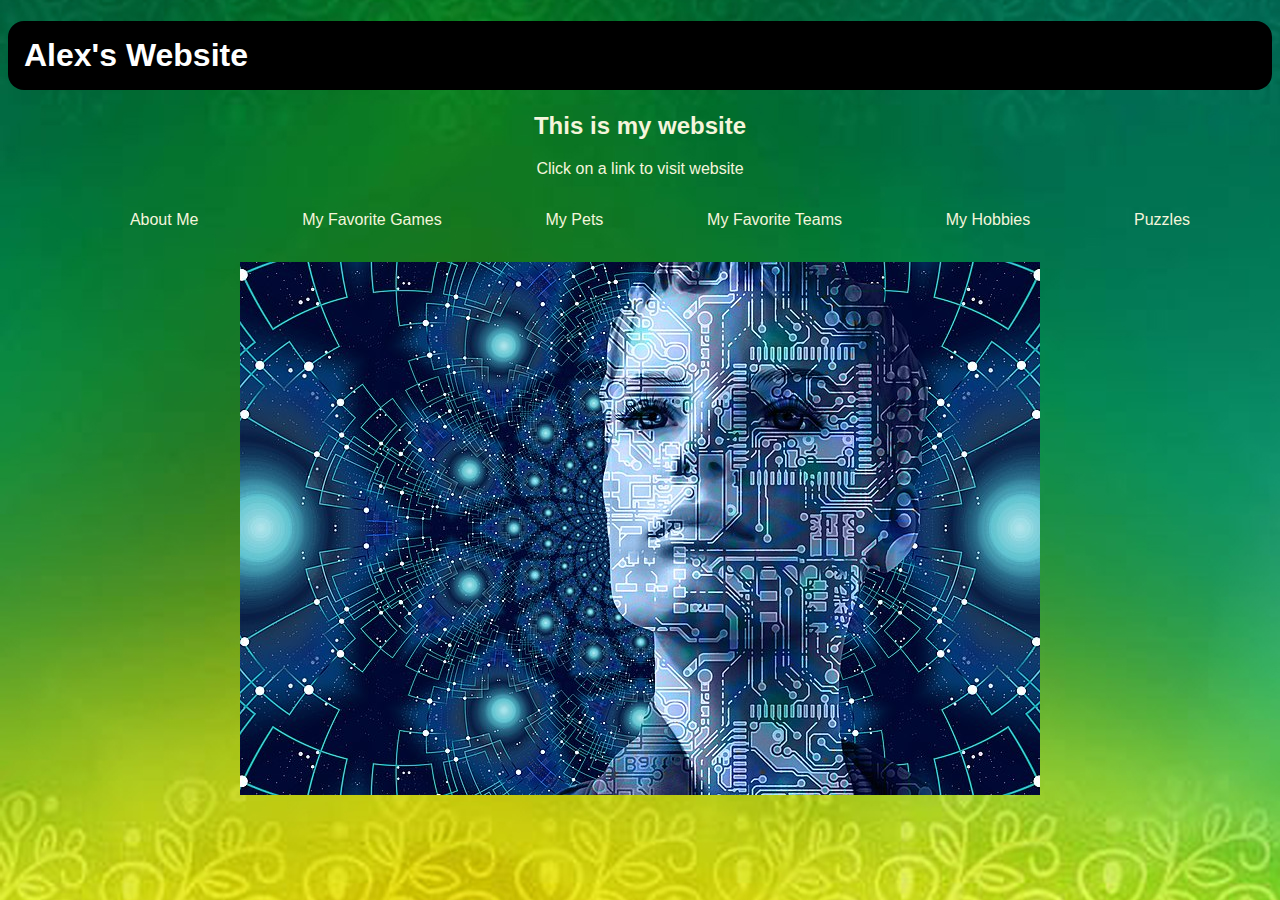
<file: index.html>
<!DOCTYPE html>
<html lang="en">

<head>
    <meta charset="UTF-8">
    <meta http-equiv="X-UA-Compatible" content="IE=edge">
    <meta name="viewport" content="width=device-width, initial-scale=1.0">
    <link rel="stylesheet" href="css/home.css">
    <title>Home</title>
</head>

<body>
    <h1>Alex's Website</h1>
    <h2>This is my website</h2>
    <p>Click on a link to visit website</p>
    <ul class="menu">
        <li><a href="about-me.html">About Me</a></li>
        <li><a href="games.html">My Favorite Games</a></li>
        <li><a href="my-pets.html">My Pets</a></li>
        <li><a href="teams.html">My Favorite Teams</a></li>
        <li><a href="hobbies.html">My Hobbies</a></li>
        <li><a href="puzzles.html">Puzzles</a></li>
    </ul>
    <img src="images/Digital_Rhetoric.jpg" alt="Digital image">
</body>

</html>
</file>
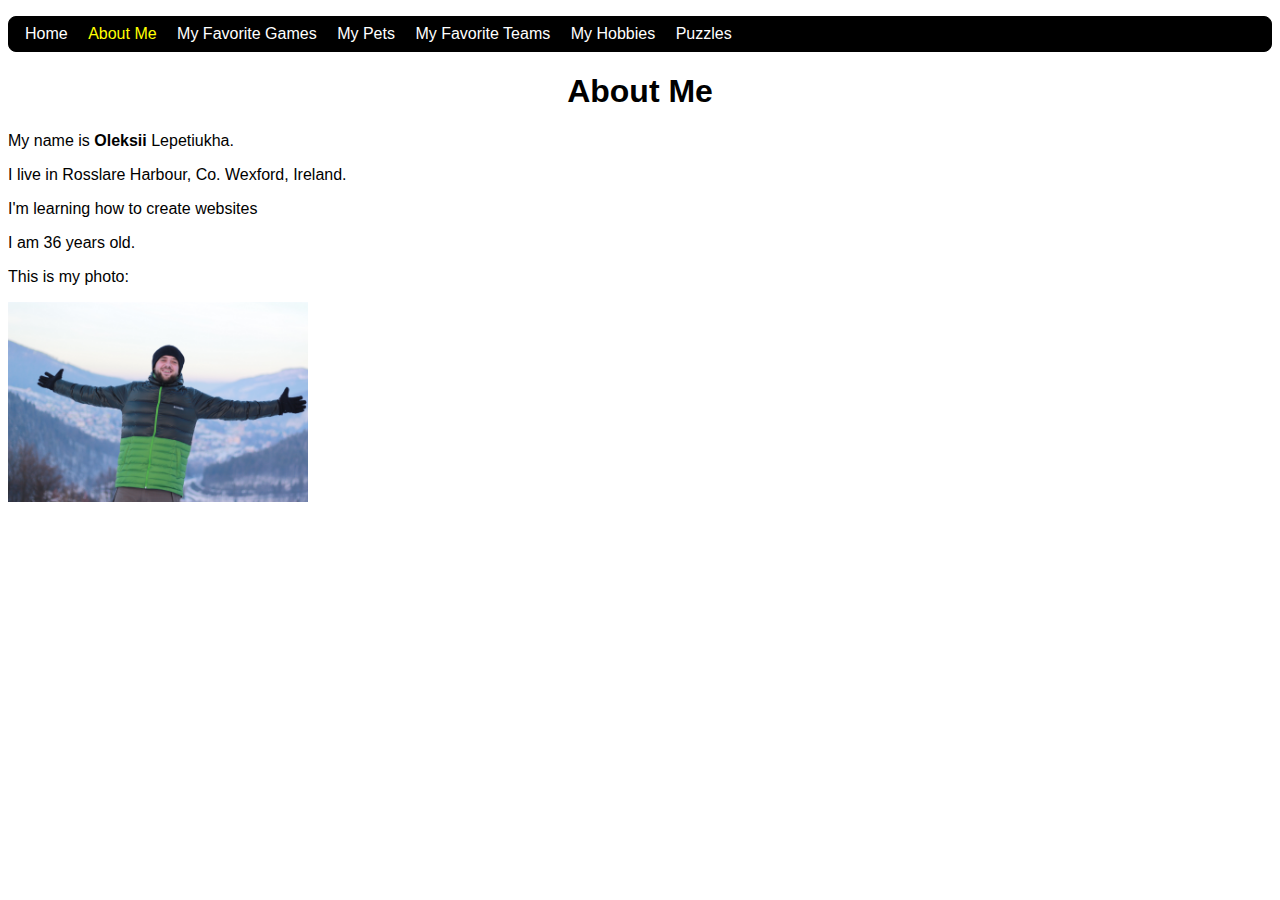
<file: about-me.html>
<!DOCTYPE html>
<html>
	<head>
	<title>About Me</title>
	<link type="text/css" rel="stylesheet" href="css/simple.css"/>
	<meta charset="utf-8"/>
	</head>
	<body>
		<ul class="menu">
			<li><a href="index.html">Home</a></li>
			<li class="selected">About Me</li>
			<li><a href="games.html">My Favorite Games</a></li>
			<li><a href="my-pets.html">My Pets</a></li>
			<li><a href="teams.html">My Favorite Teams</a></li>
			<li><a href="hobbies.html">My Hobbies</a></li>
			<li><a href="puzzles.html">Puzzles</a></li>
		</ul>
		<h1>About Me</h1>
		<p>My name is <strong>Oleksii</strong> Lepetiukha.</p>
		<p>I live in Rosslare Harbour, Co. Wexford, Ireland.</p>
		<p>I'm learning how to create websites</p>
		<p>I am 36 years old.</p>
		<p>This is my photo:</p>
		<p><img src="images/photo.JPG" alt="Avtor Photo" width="300px"/></p>
	</body>
</html>
</file>
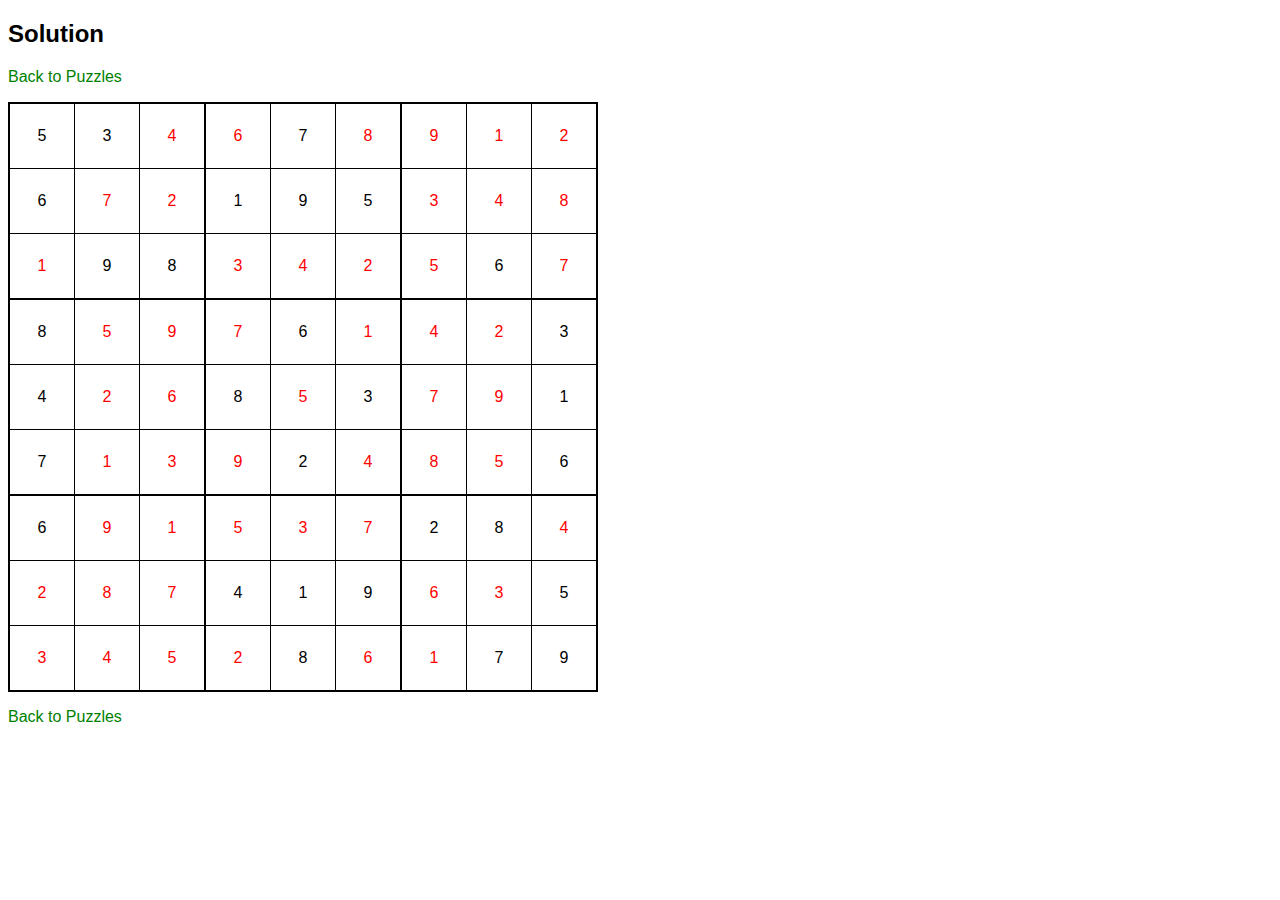
<file: answer.html>
<!DOCTYPE html>
<html lang="en">

<head>
    <meta charset="UTF-8">
    <meta http-equiv="X-UA-Compatible" content="IE=edge">
    <meta name="viewport" content="width=device-width, initial-scale=1.0">
    <link rel="stylesheet" href="css/simple.css">
    <title>Sudoku Answer</title>
</head>

<body>
    <h2>Solution</h2>
    <p class="back"><a href="puzzles.html">Back to Puzzles</a></p>
    <table class="sudoku">
        <tr>
            <td>5</td>
            <td>3</td>
            <td class="answer">4</td>
            <td class="border-thick-left answer">6</td>
            <td>7</td>
            <td class="answer">8</td>
            <td class="border-thick-left answer">9</td>
            <td class="answer">1</td>
            <td class="answer">2</td>
        </tr>
        <tr>
            <td>6</td>
            <td class="answer">7</td>
            <td class="answer">2</td>
            <td class="border-thick-left">1</td>
            <td>9</td>
            <td>5</td>
            <td class="border-thick-left answer">3</td>
            <td class="answer">4</td>
            <td class="answer">8</td>
        </tr>
        <tr>
            <td class="answer">1</td>
            <td>9</td>
            <td>8</td>
            <td class="border-thick-left answer">3</td>
            <td class="answer">4</td>
            <td class="answer">2</td>
            <td class="border-thick-left answer">5</td>
            <td>6</td>
            <td class="answer">7</td>
        </tr>
        <tr>
            <td class="border-thick-top">8</td>
            <td class="border-thick-top answer">5</td>
            <td class="border-thick-top answer">9</td>
            <td class="border-thick-top border-thick-left answer">7</td>
            <td class="border-thick-top">6</td>
            <td class="border-thick-top answer">1</td>
            <td class="border-thick-top border-thick-left answer">4</td>
            <td class="border-thick-top answer">2</td>
            <td class="border-thick-top">3</td>
        </tr>
        <tr>
            <td>4</td>
            <td class="answer">2</td>
            <td class="answer">6</td>
            <td class="border-thick-left">8</td>
            <td class="answer">5</td>
            <td>3</td>
            <td class="border-thick-left answer">7</td>
            <td class="answer">9</td>
            <td>1</td>
        </tr>
        <tr>
            <td>7</td>
            <td class="answer">1</td>
            <td class="answer">3</td>
            <td class="border-thick-left answer">9</td>
            <td>2</td>
            <td class="answer">4</td>
            <td class="border-thick-left answer">8</td>
            <td class="answer">5</td>
            <td>6</td>
        </tr>
        <tr>
            <td class="border-thick-top">6</td>
            <td class="border-thick-top answer">9</td>
            <td class="border-thick-top answer">1</td>
            <td class="border-thick-top border-thick-left answer">5</td>
            <td class="border-thick-top answer">3</td>
            <td class="border-thick-top answer">7</td>
            <td class="border-thick-top border-thick-left">2</td>
            <td class="border-thick-top">8</td>
            <td class="border-thick-top answer">4</td>
        </tr>
        <tr>
            <td class="answer">2</td>
            <td class="answer">8</td>
            <td class="answer">7</td>
            <td class="border-thick-left">4</td>
            <td>1</td>
            <td>9</td>
            <td class="border-thick-left answer">6</td>
            <td class="answer">3</td>
            <td>5</td>
        </tr>
        <tr>
            <td class="answer">3</td>
            <td class="answer">4</td>
            <td class="answer">5</td>
            <td class="border-thick-left answer">2</td>
            <td>8</td>
            <td class="answer">6</td>
            <td class="border-thick-left answer">1</td>
            <td>7</td>
            <td>9</td>
        </tr>
    </table>
    <p class="back"><a href="puzzles.html">Back to Puzzles</a></p>
</body>

</html>
</file>
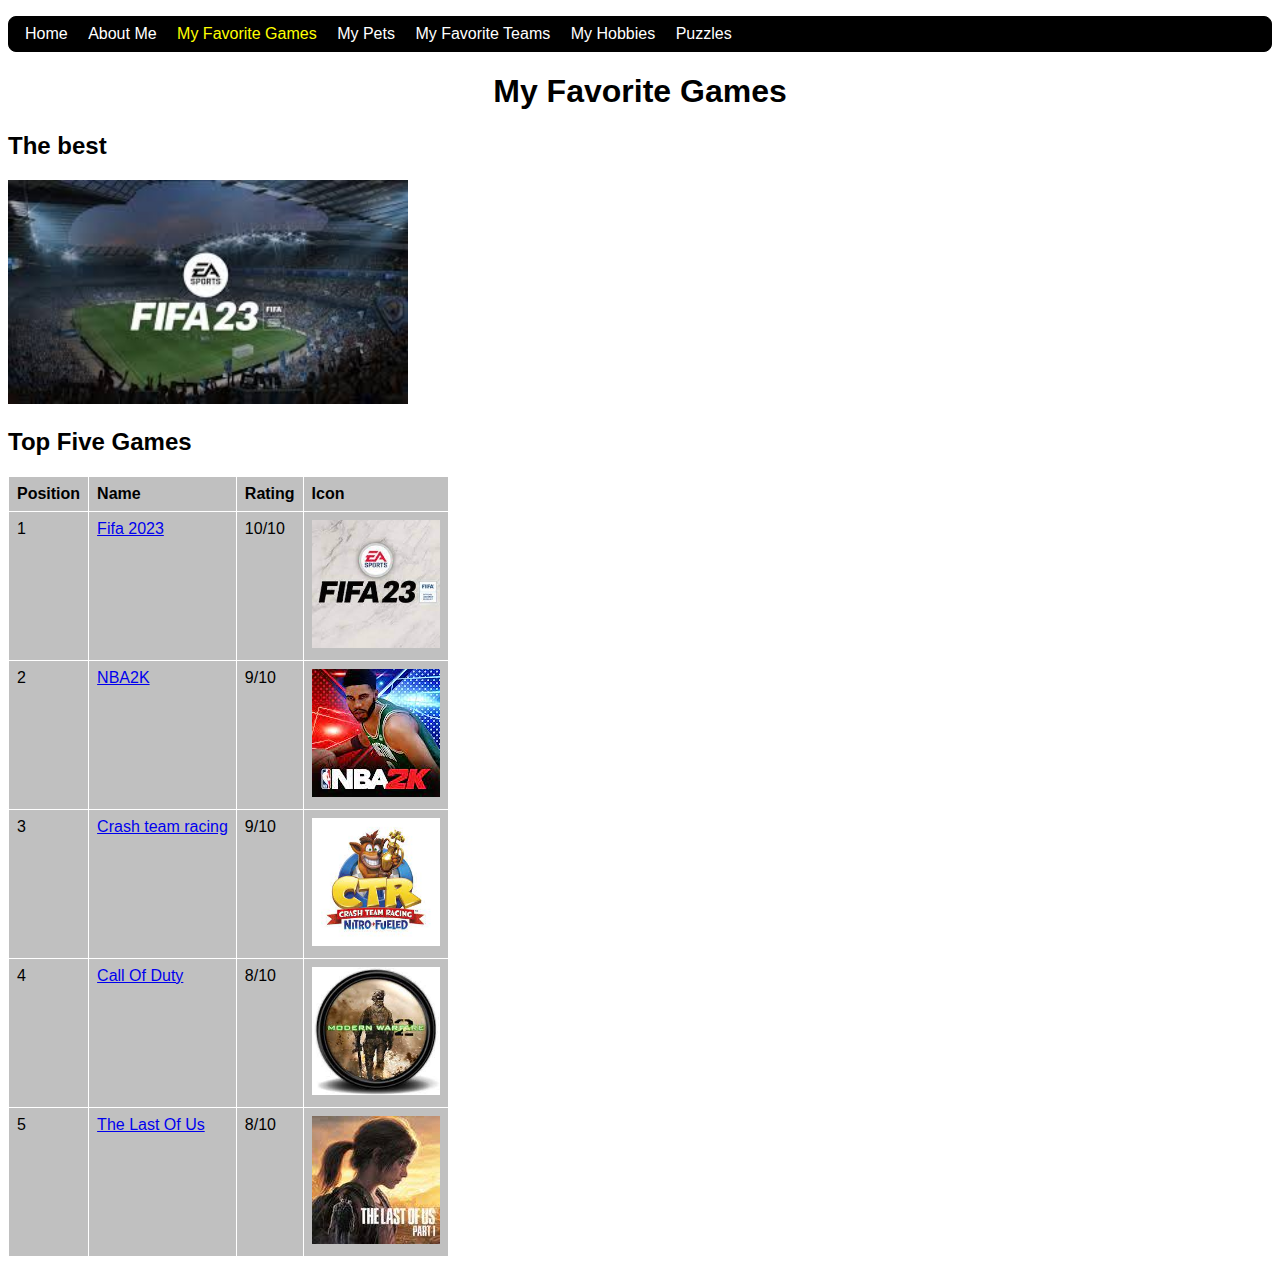
<file: games.html>
<!DOCTYPE html>
<html lang="en">

<head>
    <meta charset="UTF-8">
    <meta http-equiv="X-UA-Compatible" content="IE=edge">
    <meta name="viewport" content="width=device-width, initial-scale=1.0">
    <link rel="stylesheet" href="css/simple.css">
    <title>My favorite games</title>
</head>

<body>
    <ul class="menu">
        <li><a href="index.html">Home</a></li>
        <li><a href="about-me.html">About Me</a></li>
        <li class="selected">My Favorite Games</li>
        <li><a href="my-pets.html">My Pets</a></li>
        <li><a href="teams.html">My Favorite Teams</a></li>
        <li><a href="hobbies.html">My Hobbies</a></li>
        <li><a href="puzzles.html">Puzzles</a></li>
    </ul>
    <h1>My Favorite Games</h1>
    <h2>The best</h2>
    <p><img src="images/Fifa-img.jfif" alt="Fifa picture" width="400px"></p>
    <h2>Top Five Games</h2>
    <table>
        <tr>
            <th>Position</th>
            <th>Name</th>
            <th>Rating</th>
            <th>Icon</th>
        </tr>
        <tr>
            <td>1</td>
            <td>
                <a href="https://www.ea.com/ru-ru/games/fifa/fifa-23">Fifa 2023</a>
            </td>
            <td>10/10</td>
            <td><img src="images/icon-fifa.jfif" alt="Icon Fifa" width="128px" height="128px"></td>
        </tr>
        <tr>
            <td>2</td>
            <td>
                <a href="https://nba.2k.com/2k23/">NBA2K</a>
            </td>
            <td>9/10</td>
            <td><img src="images/icon-nba.jfif" alt="Icon NBA" width="128px" height="128px"></td>
        </tr>
        <tr>
            <td>3</td>
            <td>
                <a href="https://www.crashbandicoot.com/crashteamracing">Crash team racing</a>
            </td>
            <td>9/10</td>
            <td><img src="images/icon-crash.jfif" alt="Icon CTR" width="128px" height="128px"></td>
        </tr>
        <tr>
            <td>4</td>
            <td>
                <a href="https://www.callofduty.com/">Call Of Duty</a>
            </td>
            <td>8/10</td>
            <td><img src="images/icon-call.jfif" alt="Icon Call Of Duty" width="128px" height="128px"></td>
        </tr>
        <tr>
            <td>5</td>
            <td>
                <a href="https://www.playstation.com/en-ie/games/the-last-of-us-part-i/">The Last Of Us</a>
            </td>
            <td>8/10</td>
            <td><img src="images/icon-last.jfif" alt="Icon The Last Of Us" width="128px" height="128px"></td>
        </tr>
    </table>
</body>

</html>
</file>
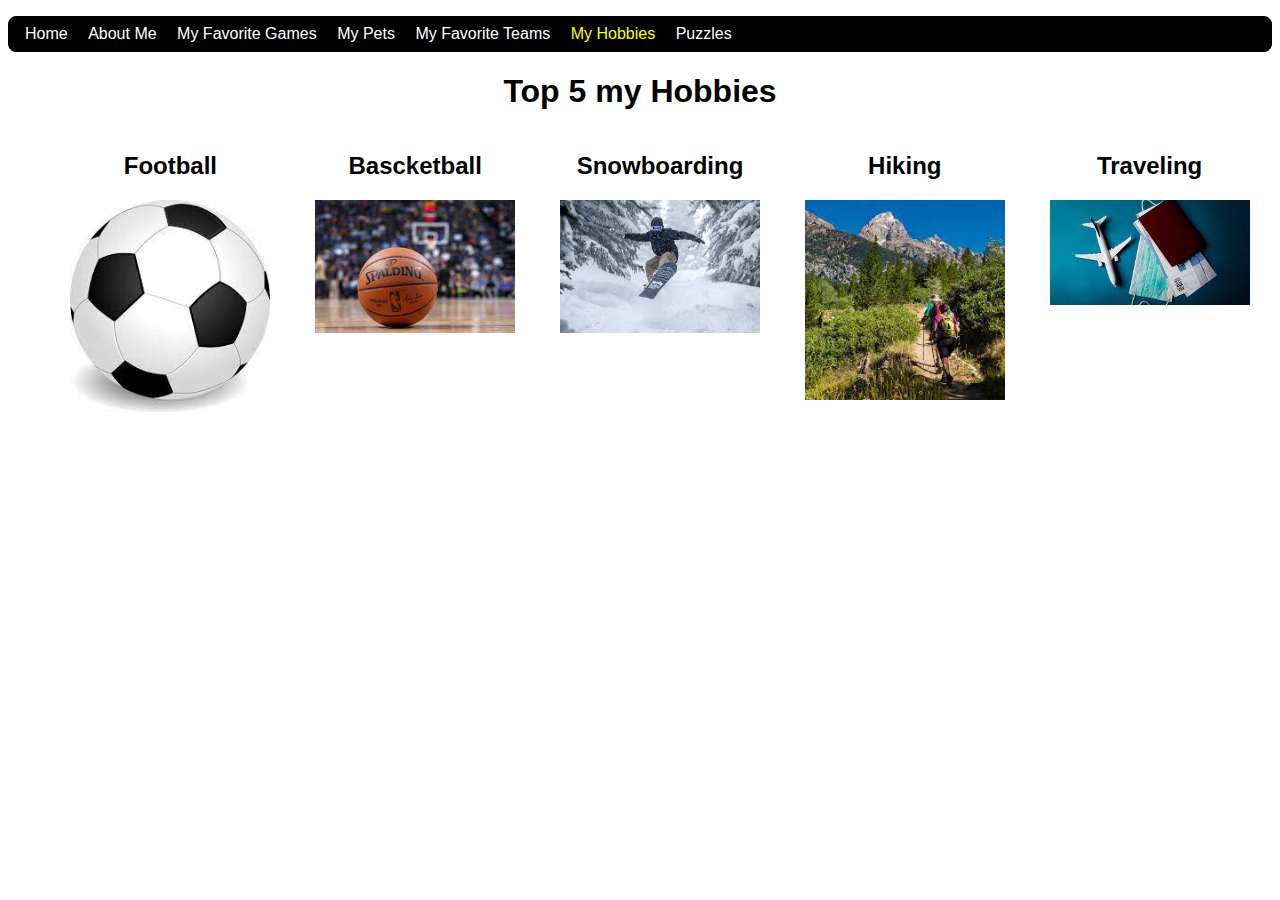
<file: hobbies.html>
<!DOCTYPE html>
<html lang="en">
<head>
    <meta charset="UTF-8">
    <meta http-equiv="X-UA-Compatible" content="IE=edge">
    <meta name="viewport" content="width=device-width, initial-scale=1.0">
    <link rel="stylesheet" href="css/simple.css">
    <title>My Hobbies</title>
</head>
<body>
    <ul class="menu">
        <li><a href="index.html">Home</a></li>
        <li><a href="about-me.html">About Me</a></li>
        <li><a href="games.html">My Favorite Games</a></li>
        <li><a href="my-pets.html">My Pets</a></li>
        <li><a href="teams.html">My Favorite Teams</a></li>
        <li class="selected">My Hobbies</li>
        <li><a href="puzzles.html">Puzzles</a></li>
    </ul>
    <h1>Top 5 my Hobbies</h1>
    <ul class="hobbies">
        <li><h2>Football</h2> 
            <img src="images/Ball.jfif" alt="picture of ball"  width="200px">
        </li>
        <li><h2>Bascketball</h2> 
            <img src="images/nba.jfif" alt="NBA ball" width="200px">
        </li>
        <li><h2>Snowboarding</h2> 
            <img src="images/snowboarding.jfif" alt="Snowboarding" width="200px">
        </li>
        <li><h2>Hiking</h2> 
            <img src="images/hiking.jfif" alt="Hiking" width="200px">
        </li>
        <li><h2>Traveling</h2>
            <img src="images/Traveling.jfif" alt="Traveling" width="200px">
        </li>
    </ul>
</body>
</html>
</file>
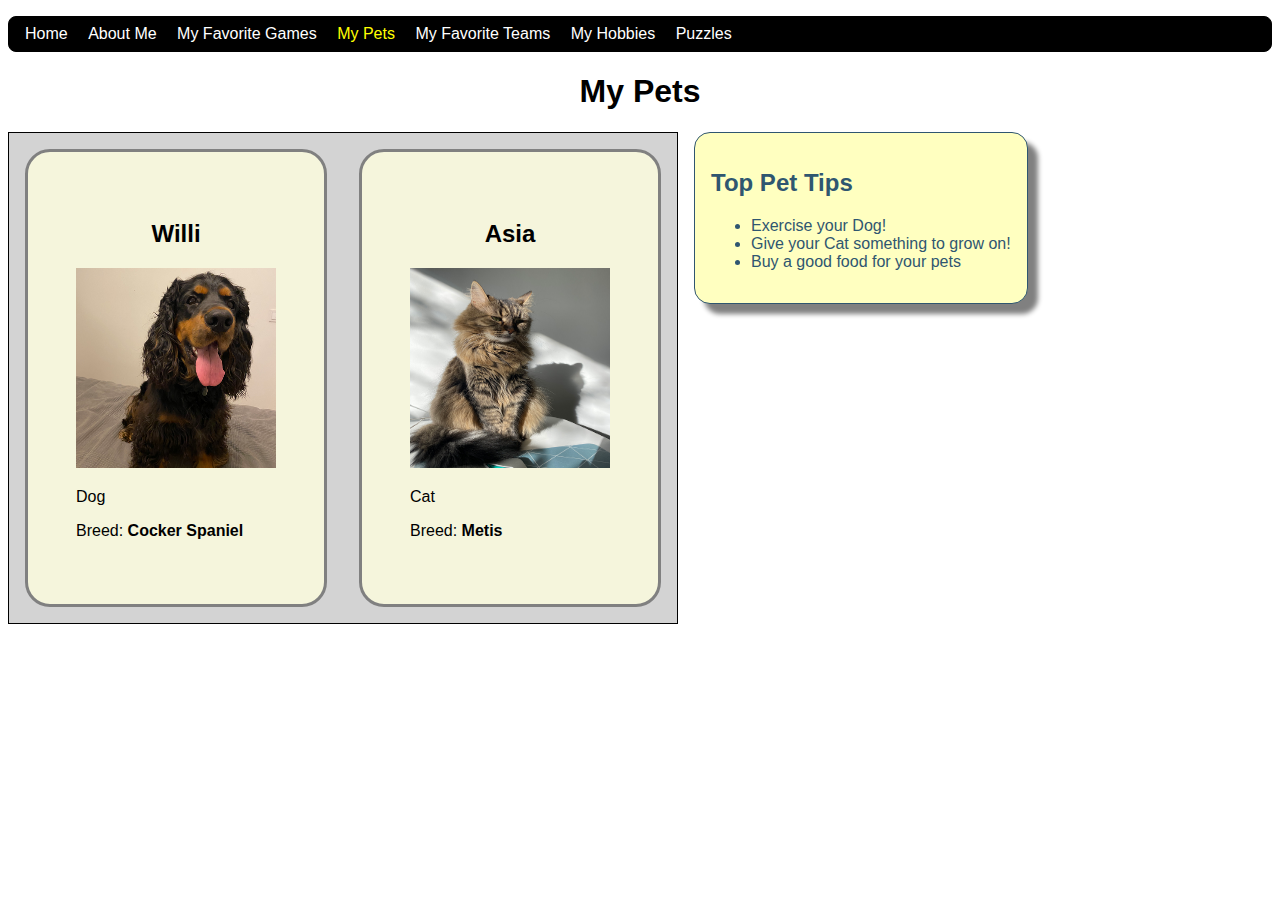
<file: my-pets.html>
<!DOCTYPE html>
<html lang="en">

<head>
    <meta charset="UTF-8">
    <meta http-equiv="X-UA-Compatible" content="IE=edge">
    <meta name="viewport" content="width=device-width, initial-scale=1.0">
    <link rel="stylesheet" href="css/simple.css">
    <title>My pets</title>
</head>

<body>
    <ul class="menu">
        <li><a href="index.html">Home</a></li>
        <li><a href="about-me.html">About Me</a></li>
        <li><a href="games.html">My Favorite Games</a></li>
        <li class="selected">My Pets</li>
        <li><a href="teams.html">My Favorite Teams</a></li>
        <li><a href="hobbies.html">My Hobbies</a></li>
        <li><a href="puzzles.html">Puzzles</a></li>
    </ul>
    <h1>My Pets</h1>
    <article>
        <div>
            <h2>Willi</h2>
            <p><img src="images/Willi.png" alt="Dog Willi" width="200px" height="200px"></p>
            <p>Dog</p>
            <p>Breed: <b>Cocker Spaniel</b></p>
        </div>
        <div>
        <h2>Asia</h2>
        <p><img src="images/Asia.png" alt="Cat Asia" width="200px" height="200px"></p>
        <p>Cat</p>
        <p>Breed: <b>Metis</b></p>
    </div>
    </article>
    <aside>
        <h2>Top Pet Tips</h2>
        <ul>
            <li>Exercise your Dog!</li>
            <li>Give your Cat something to grow on!</li>
            <li>Buy a good food for your pets</li>
        </ul>
    </aside>
</body>

</html>
</file>
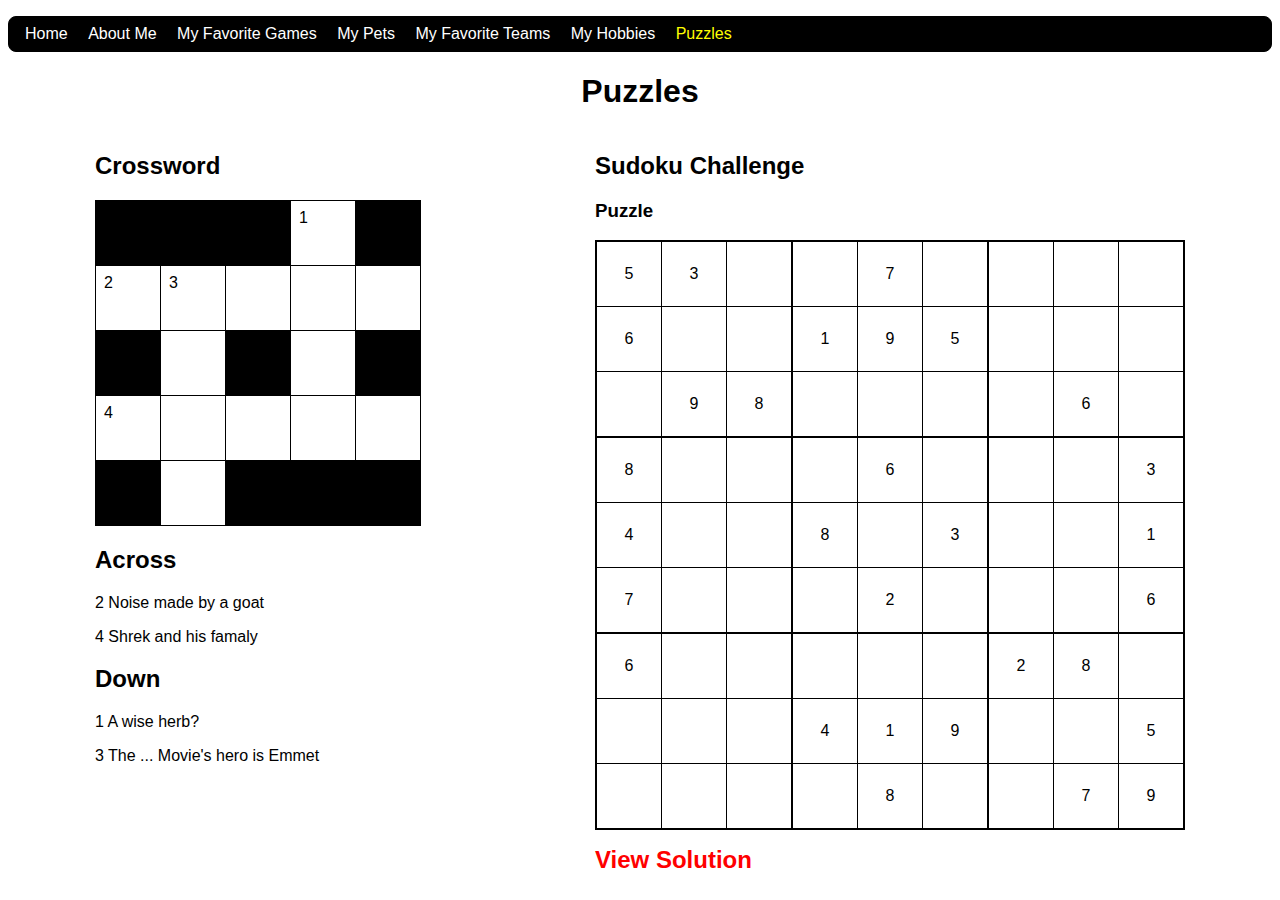
<file: puzzles.html>
<!DOCTYPE html>
<html lang="en">

<head>
    <meta charset="UTF-8">
    <meta http-equiv="X-UA-Compatible" content="IE=edge">
    <meta name="viewport" content="width=device-width, initial-scale=1.0">
    <link rel="stylesheet" href="css/simple.css">
    <title>Puzzles</title>
</head>

<body>
    <ul class="menu">
        <li><a href="index.html">Home</a></li>
        <li><a href="about-me.html">About Me</a></li>
        <li><a href="games.html">My Favorite Games</a></li>
        <li><a href="my-pets.html">My Pets</a></li>
        <li><a href="teams.html">My Favorite Teams</a></li>
        <li><a href="hobbies.html">My Hobbies</a></li>
        <li class="selected">Puzzles</li>
    </ul>
    <h1>Puzzles</h1>
    <div class="container">
        <div>
            <h2>Crossword</h2>
            <table class="crossword">
                <tr>
                    <td class="black" colspan="3"></td>
                    <td>1</td>
                    <td class="black"></td>
                </tr>
                <tr>
                    <td>2</td>
                    <td>3</td>
                    <td></td>
                    <td></td>
                    <td></td>
                </tr>
                <tr>
                    <td class="black"></td>
                    <td></td>
                    <td class="black"></td>
                    <td></td>
                    <td class="black"></td>
                </tr>
                <tr>
                    <td>4</td>
                    <td></td>
                    <td></td>
                    <td></td>
                    <td></td>
                </tr>
                <tr>
                    <td class="black"></td>
                    <td></td>
                    <td class="black" colspan="3"></td>
                </tr>
            </table>
            <h2>Across</h2>
            <p>2 Noise made by a goat</p>
            <p>4 Shrek and his famaly</p>
            <h2>Down</h2>
            <p>1 A wise herb?</p>
            <p>3 The ... Movie's hero is Emmet</p>
        </div>
        <div>
            <h2>Sudoku Challenge</h2>
            <h3>Puzzle</h3>
            <table class="sudoku">
                <tr>
                    <td>5</td>
                    <td>3</td>
                    <td></td>
                    <td class="border-thick-left"></td>
                    <td>7</td>
                    <td></td>
                    <td class="border-thick-left"></td>
                    <td></td>
                    <td></td>
                </tr>
                <tr>
                    <td>6</td>
                    <td></td>
                    <td></td>
                    <td class="border-thick-left">1</td>
                    <td>9</td>
                    <td>5</td>
                    <td class="border-thick-left"></td>
                    <td></td>
                    <td></td>
                </tr>
                <tr>
                    <td></td>
                    <td>9</td>
                    <td>8</td>
                    <td class="border-thick-left"></td>
                    <td></td>
                    <td></td>
                    <td class="border-thick-left"></td>
                    <td>6</td>
                    <td></td>
                </tr>
                <tr>
                    <td class="border-thick-top">8</td>
                    <td class="border-thick-top"></td>
                    <td class="border-thick-top"></td>
                    <td class="border-thick-top border-thick-left"></td>
                    <td class="border-thick-top">6</td>
                    <td class="border-thick-top"></td>
                    <td class="border-thick-top border-thick-left"></td>
                    <td class="border-thick-top"></td>
                    <td class="border-thick-top">3</td>
                </tr>
                <tr>
                    <td>4</td>
                    <td></td>
                    <td></td>
                    <td class="border-thick-left">8</td>
                    <td></td>
                    <td>3</td>
                    <td class="border-thick-left"></td>
                    <td></td>
                    <td>1</td>
                </tr>
                <tr>
                    <td>7</td>
                    <td></td>
                    <td></td>
                    <td class="border-thick-left"></td>
                    <td>2</td>
                    <td></td>
                    <td class="border-thick-left"></td>
                    <td></td>
                    <td>6</td>
                </tr>
                <tr>
                    <td class="border-thick-top">6</td>
                    <td class="border-thick-top"></td>
                    <td class="border-thick-top"></td>
                    <td class="border-thick-top border-thick-left"></td>
                    <td class="border-thick-top"></td>
                    <td class="border-thick-top"></td>
                    <td class="border-thick-top border-thick-left">2</td>
                    <td class="border-thick-top">8</td>
                    <td class="border-thick-top"></td>
                </tr>
                <tr>
                    <td></td>
                    <td></td>
                    <td></td>
                    <td class="border-thick-left">4</td>
                    <td>1</td>
                    <td>9</td>
                    <td class="border-thick-left"></td>
                    <td></td>
                    <td>5</td>
                </tr>
                <tr>
                    <td></td>
                    <td></td>
                    <td></td>
                    <td class="border-thick-left"></td>
                    <td>8</td>
                    <td></td>
                    <td class="border-thick-left"></td>
                    <td>7</td>
                    <td>9</td>
                </tr>
            </table>
            <p><a href="answer.html">View Solution</a></p>
        </div>
    </div>
</body>

</html>
</file>
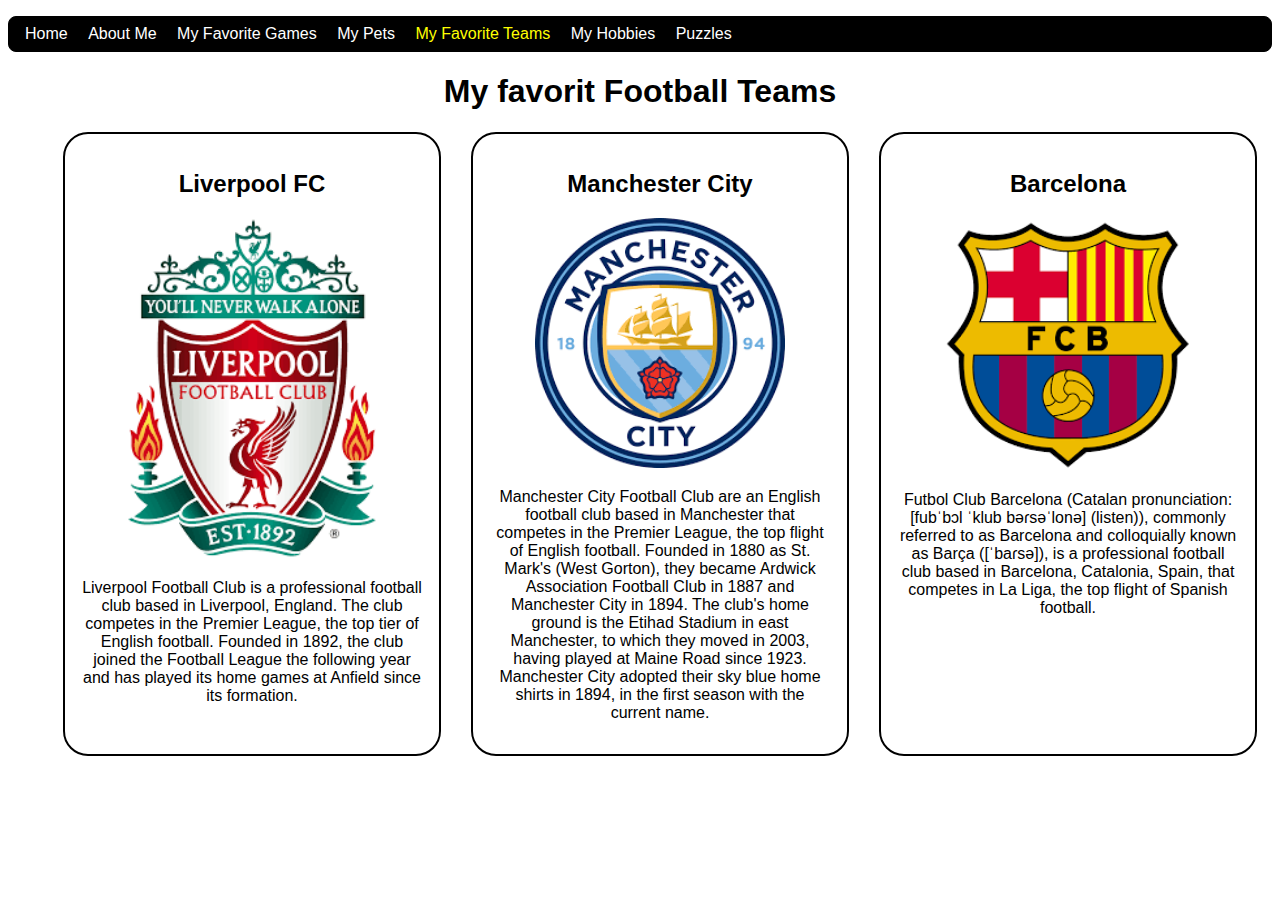
<file: teams.html>
<!DOCTYPE html>
<html lang="en">

<head>
    <meta charset="UTF-8">
    <meta http-equiv="X-UA-Compatible" content="IE=edge">
    <meta name="viewport" content="width=device-width, initial-scale=1.0">
    <link rel="stylesheet" href="css/simple.css">
    <title>Teams</title>
</head>

<body>
    <ul class="menu">
        <li><a href="index.html">Home</a></li>
        <li><a href="about-me.html">About Me</a></li>
        <li><a href="games.html">My Favorite Games</a></li>
        <li><a href="my-pets.html">My Pets</a></li>
        <li class="selected">My Favorite Teams</li>
        <li><a href="hobbies.html">My Hobbies</a></li>
        <li><a href="puzzles.html">Puzzles</a></li>
    </ul>
    <h1>My favorit Football Teams</h1>
    <ul class="teams">
        <li>
            <h2>Liverpool FC</h2>
            <img src="images/LiverpoolFC.png" alt="Liverpool Football Club" width="250px">
            <p>Liverpool Football Club is a professional football club based in Liverpool, England. The club competes in
                the Premier League, the top tier of English football. Founded in 1892, the club joined the Football
                League the following year and has played its home games at Anfield since its formation.</p>
        </li>
        <li>
            <h2>Manchester City</h2>
            <img src="images/MunCity.png" alt="Munchester City Football Club" width="250px">
            <p>Manchester City Football Club are an English football club based in Manchester that competes in the
                Premier League, the top flight of English football. Founded in 1880 as St. Mark's (West Gorton), they
                became Ardwick Association Football Club in 1887 and Manchester City in 1894. The club's home ground is
                the Etihad Stadium in east Manchester, to which they moved in 2003, having played at Maine Road since
                1923. Manchester City adopted their sky blue home shirts in 1894, in the first season with the current
                name.</p>
        </li>
        <li>
            <h2>Barcelona</h2>
            <img src="images/Barcelona.png" alt="Barcelona Football Club" width="250px">
            <p>Futbol Club Barcelona (Catalan pronunciation: [fubˈbɔl ˈklub bəɾsəˈlonə] (listen)), commonly referred to
                as Barcelona and colloquially known as Barça ([ˈbaɾsə]), is a professional football club based in
                Barcelona, Catalonia, Spain, that competes in La Liga, the top flight of Spanish football.</p>
        </li>
    </ul>
</body>

</html>
</file>
<file: css/home.css>
body {
    font-family: sans-serif;
    background-image: url('../images/background.jpg');
}

h1 {
    padding: 0.5em;
    background-color: black;
    color: white;
    border-radius: 0.5em;
}

h2,
p {
    color: beige;
    text-align: center;
}

.menu {
    display: flex;
    justify-content: space-around;
    margin: 30px;
}

.menu li a {
    text-decoration: none;
    color: beige;
}

.menu li {
    list-style: none;
    line-height: 24px;
}

.menu li a:hover {
    color: rgb(214, 26, 26);
    font-size: 24px;
}

img {
    position: absolute;
    left: 0;
    right: 0;
    margin: 0 auto;
}
</file>
<file: css/simple.css>
body {
    font-family: sans-serif;
}

h1 {
    text-align: center;
}

ul.menu {
    border-style: solid;
    border-width: 1px;
    padding: 0.5em;
    border-radius: 0.5em;
    background-color: black;
}

ul.menu li {
    list-style-type: none;
    display: inline;
    margin-right: 0.5em;
    margin-left: 0.5em;
}

ul.menu li a {
    color: white;
    text-decoration: none;
}

ul.menu li a:hover {
    color: #99DDFF;
    text-decoration: underline;
}

ul.menu li.selected {
    color: yellow;
}

article {
    display: flex;
    justify-content: space-between;
    gap: 2em;
    float: left;
    border-style: solid;
    border-width: 1px;
    margin-right: 1em;
    margin-bottom: 1em;
    padding: 1em;
    background-color: lightgray;
}

article div {
    border: grey solid 3px;
    border-radius: 25px;
    padding: 3em;
    background-color: beige;
}

article div h2 {
    text-align: center;
}

aside {
    float: left;
    border-style: solid;
    border-width: 1px;
    padding: 1em;
    border-radius: 1em;
    background-color: #FFFFC0;
    box-shadow: 10px 10px 5px gray;
    color: #2F5670;
    list-style-type: square;
    font-size: 1em;
}

.teams,
.hobbies {
    display: flex;
    justify-content: space-around;
    list-style: none;
    text-align: center;
}

.teams li {
    border: black solid 2px;
    border-radius: 25px;
    width: 28%;
    padding: 1em;
}

.container {
    display: flex;
    justify-content: space-around;
}

table,
th,
td {
    border: 1px solid white;
    border-collapse: collapse;
}

tr {
    background-color: silver;
}

th,
td {
    vertical-align: top;
    padding: 0.5em;
    text-align: left;
}

table.crossword,
.crossword td {
    border: 1px solid black;
    border-collapse: collapse;
}

.crossword td {
    width: 3em;
    height: 3em;
    vertical-align: top;
    background-color: white;
}

.crossword .black {
    background-color: black;
}

.sudoku {
    border: 2px solid black;
}

.sudoku td {
    border: 1px solid black;
    width: 3em;
    height: 3em;
    vertical-align: top;
    background-color: white;
    padding: 0.5em;
    text-align: center;
    vertical-align: middle;
}

.sudoku .border-thick-left {
    border-left: 2px solid black;
}

.sudoku .border-thick-top {
    border-top: 2px solid black;
}

.container p a {
    text-decoration: none;
    color: red;
    font-size: 24px;
    font-weight: 800;
}

.answer {
    color: red;
}

.back a {
text-decoration: none;
color: green;
}
</file>
